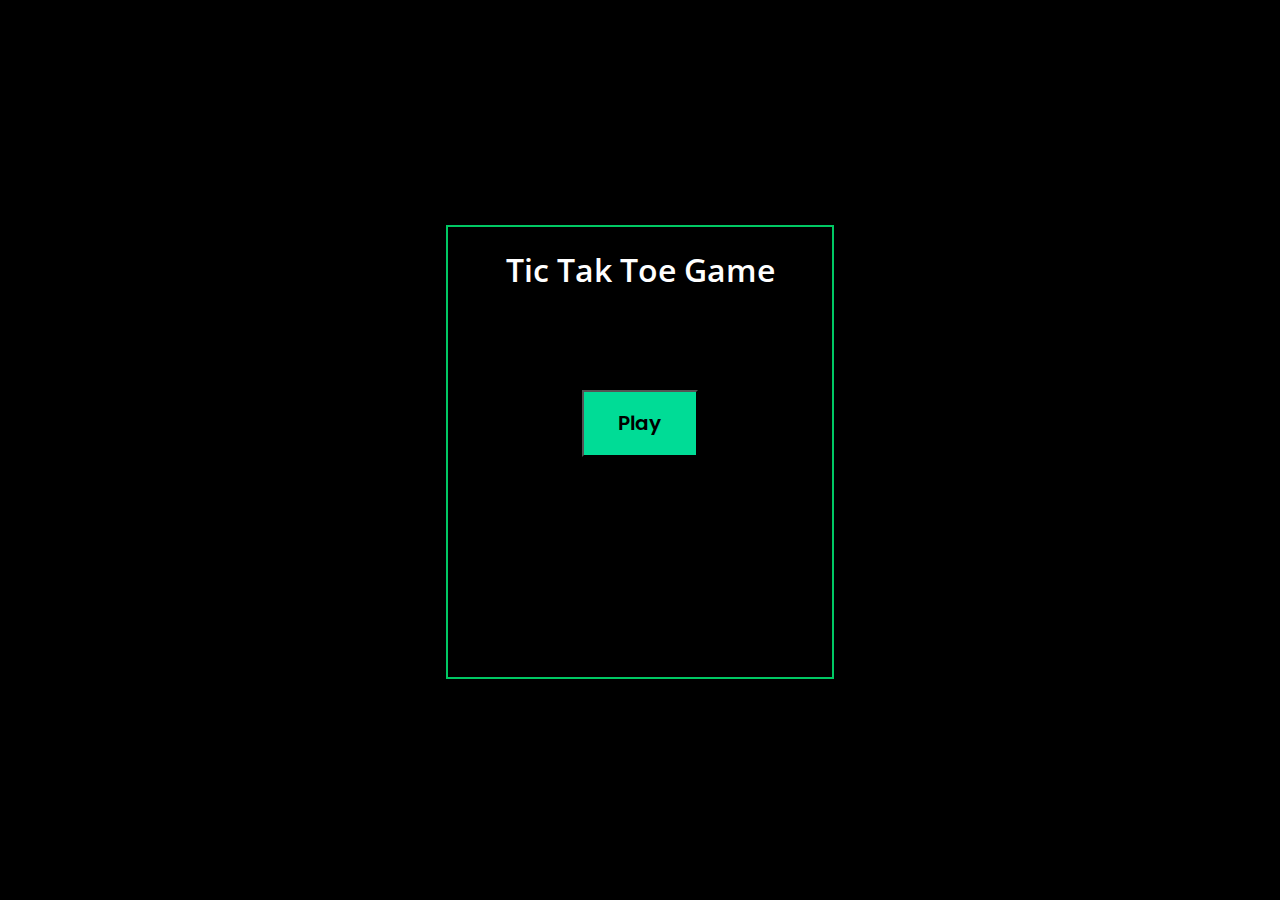
<file: tic tak toe/tic_tak_toe.html>
<!DOCTYPE html>
<html>
<head>
	<title> tictaktoe</title>
	<link rel="stylesheet" href = "style.css">
		<link href="https://fonts.googleapis.com/css2?family=Lato:wght@300;400;700&family=Libre+Baskerville:wght@400;700&family=Lora:wght@400;500;700&family=Montserrat:wght@300;400;700&family=Open+Sans:wght@300;400;700&family=Oswald:wght@300;500;700&family=Oxygen:wght@400;700&family=PT+Sans+Narrow:wght@400;700&family=PT+Sans:wght@400;700&family=Poppins:wght@300;400;700&family=Roboto:wght@300;500;700&display=swap" rel="stylesheet">
</head>
<body>
	<div id="winnerModal"> <h1 id="winnerAnnouncement">  </h1> <button id="playAgainBtn"> Play Again</button></div>
	<div id="startGameDialog"> 
			<h1> Tic Tak Toe Game</h1>
			<button> Play</button>

	</div>
	<div id="scoreBoardWrap"> 
		<div id="scoreTitle"> <h1> Score</h1></div>
			<table>
			  <tr>
			    <th>Player</th>
			    <th>Symbol</th>
			    <th>Wins</th>
			    <th>Turn</th>
			  </tr>
			  <tr>
			    <td id="userNameSC"> </td>
			    <td id="userSymbolSC"> </td>
			    <td id="userWinsSC"> </td>
			    <td id="userTurnSC">  </td>
			 </tr>
			   <tr>
			    <td id="aiNameSC"> </td>
			    <td id="aiSymbolSC"> </td>
			    <td id="aiWinsSC"> </td>
			    <td id="aiTurnSC"> </td>
			 </tr>
		</table>

	</div>
	
	<div id="mainBoardWrap">
		<div class="rowCr">
				 <div id="slot0" class="boxCr"> <h1 id= "slot0" class="symbolText">  </h1> </div>
				 <div id="slot1" class="boxCr"> <h1 id="slot1" class="symbolText"> </h1></div>
				 <div id="slot2" class="boxCr"> <h1 id="slot2"class="symbolText"> </h1></div>
			

		</div>
		
		<div class="rowCr"> 
				<div id="slot3" class="boxCr"> <h1 id="slot3" class="symbolText"> </h1> </div>
				 <div id="slot4" class="boxCr"> <h1 id="slot4"class="symbolText"> </h1></div>
				 <div id="slot5" class="boxCr"> <h1 id="slot5" class="symbolText"> </h1></div>

		</div>
		<div class="rowCr"> 
				<div id="slot6" class="boxCr"> <h1 id="slot6" class="symbolText"> </h1> </div>
				 <div id="slot7" class="boxCr"> <h1 id="slot7" class="symbolText"></h1></div>
				 <div id="slot8" class="boxCr"> <h1  id="slot8" class="symbolText"> </h1></div>

		</div> 
	</div>

	<script src="script.js"> </script>

</body>
</html>
</file>
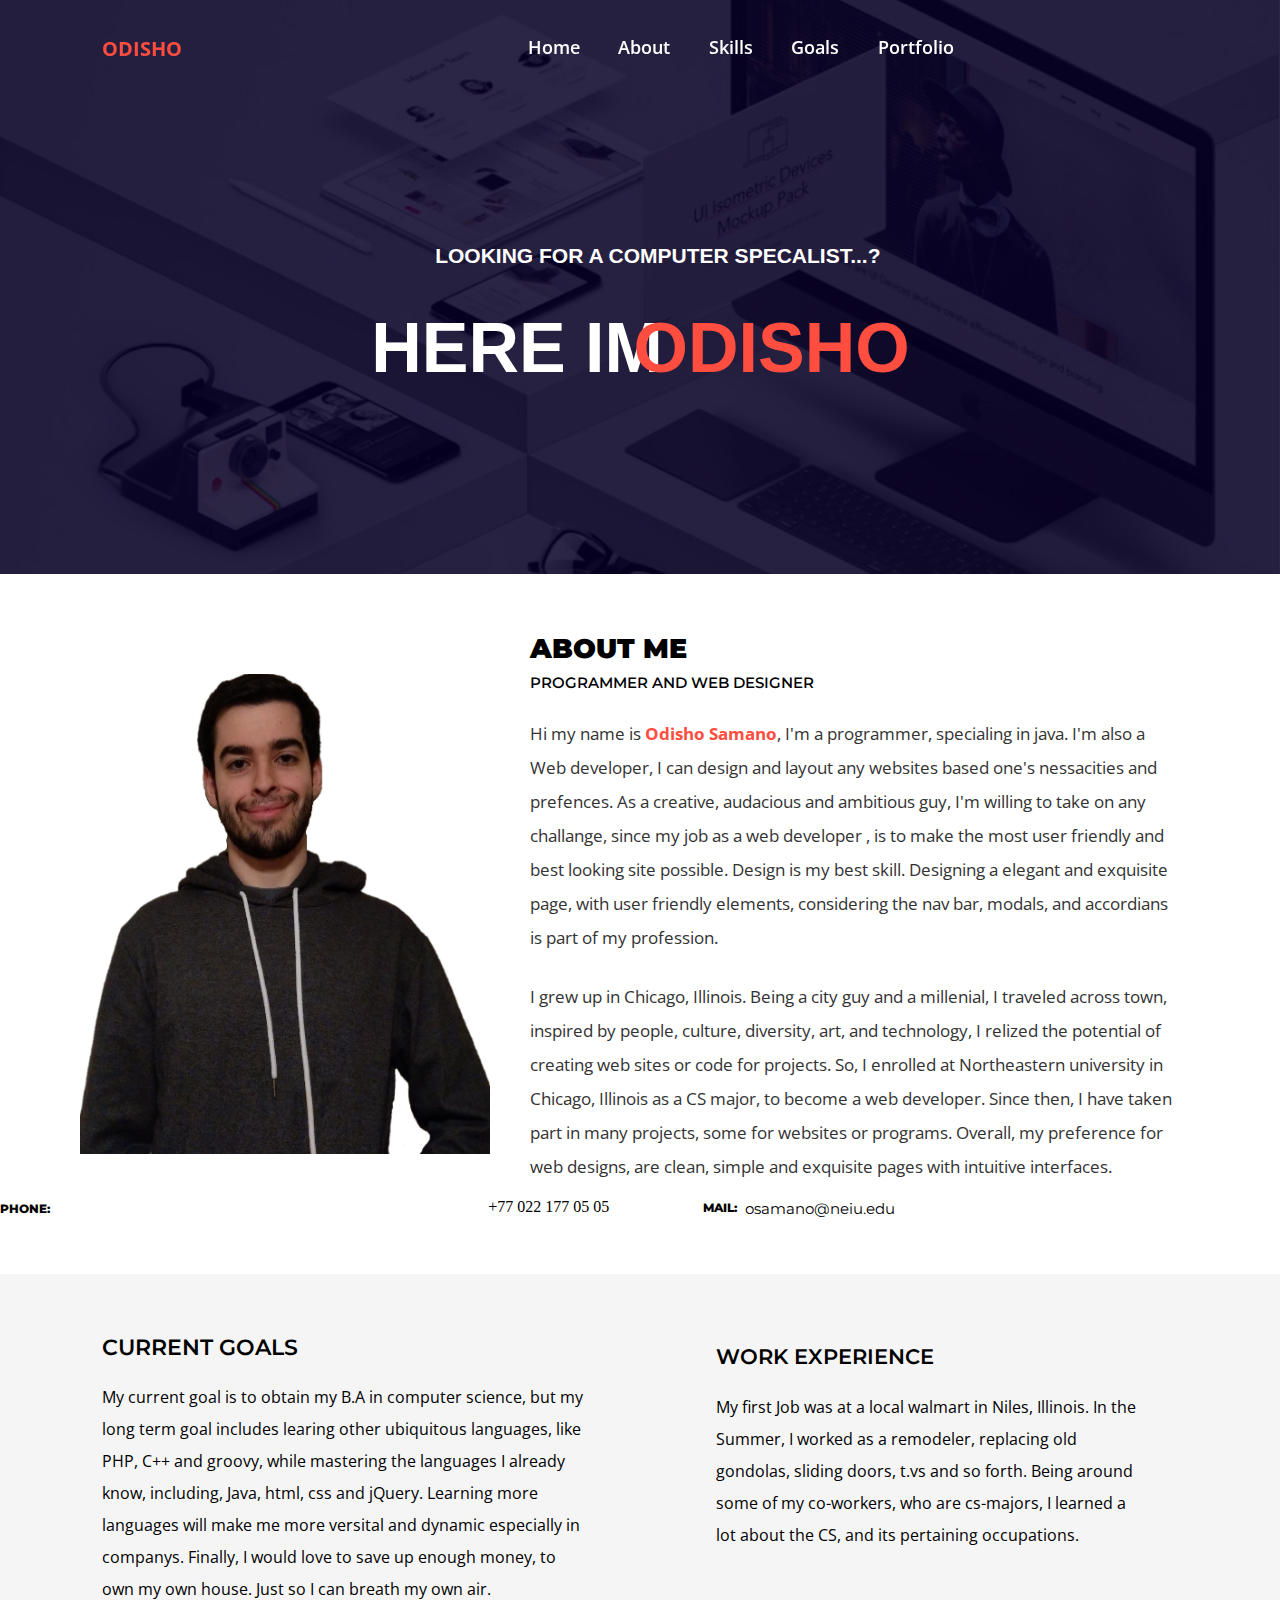
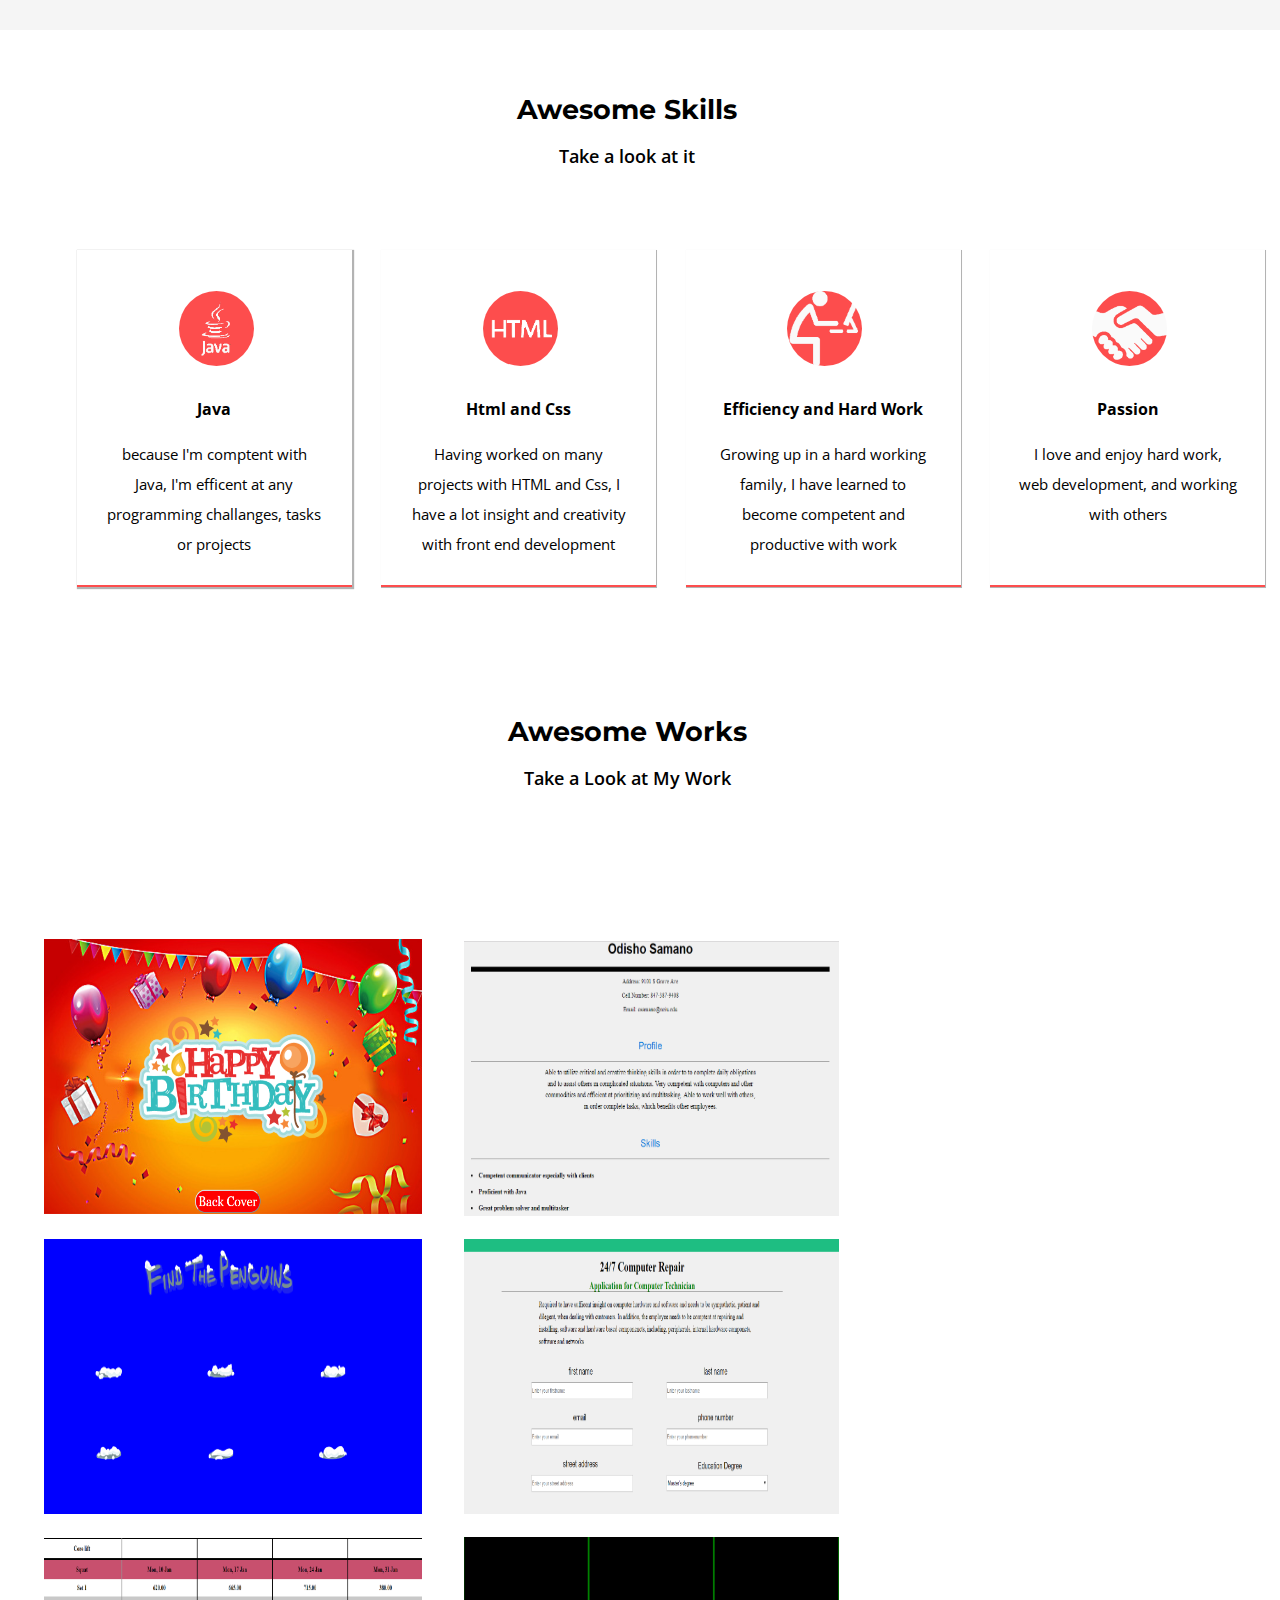
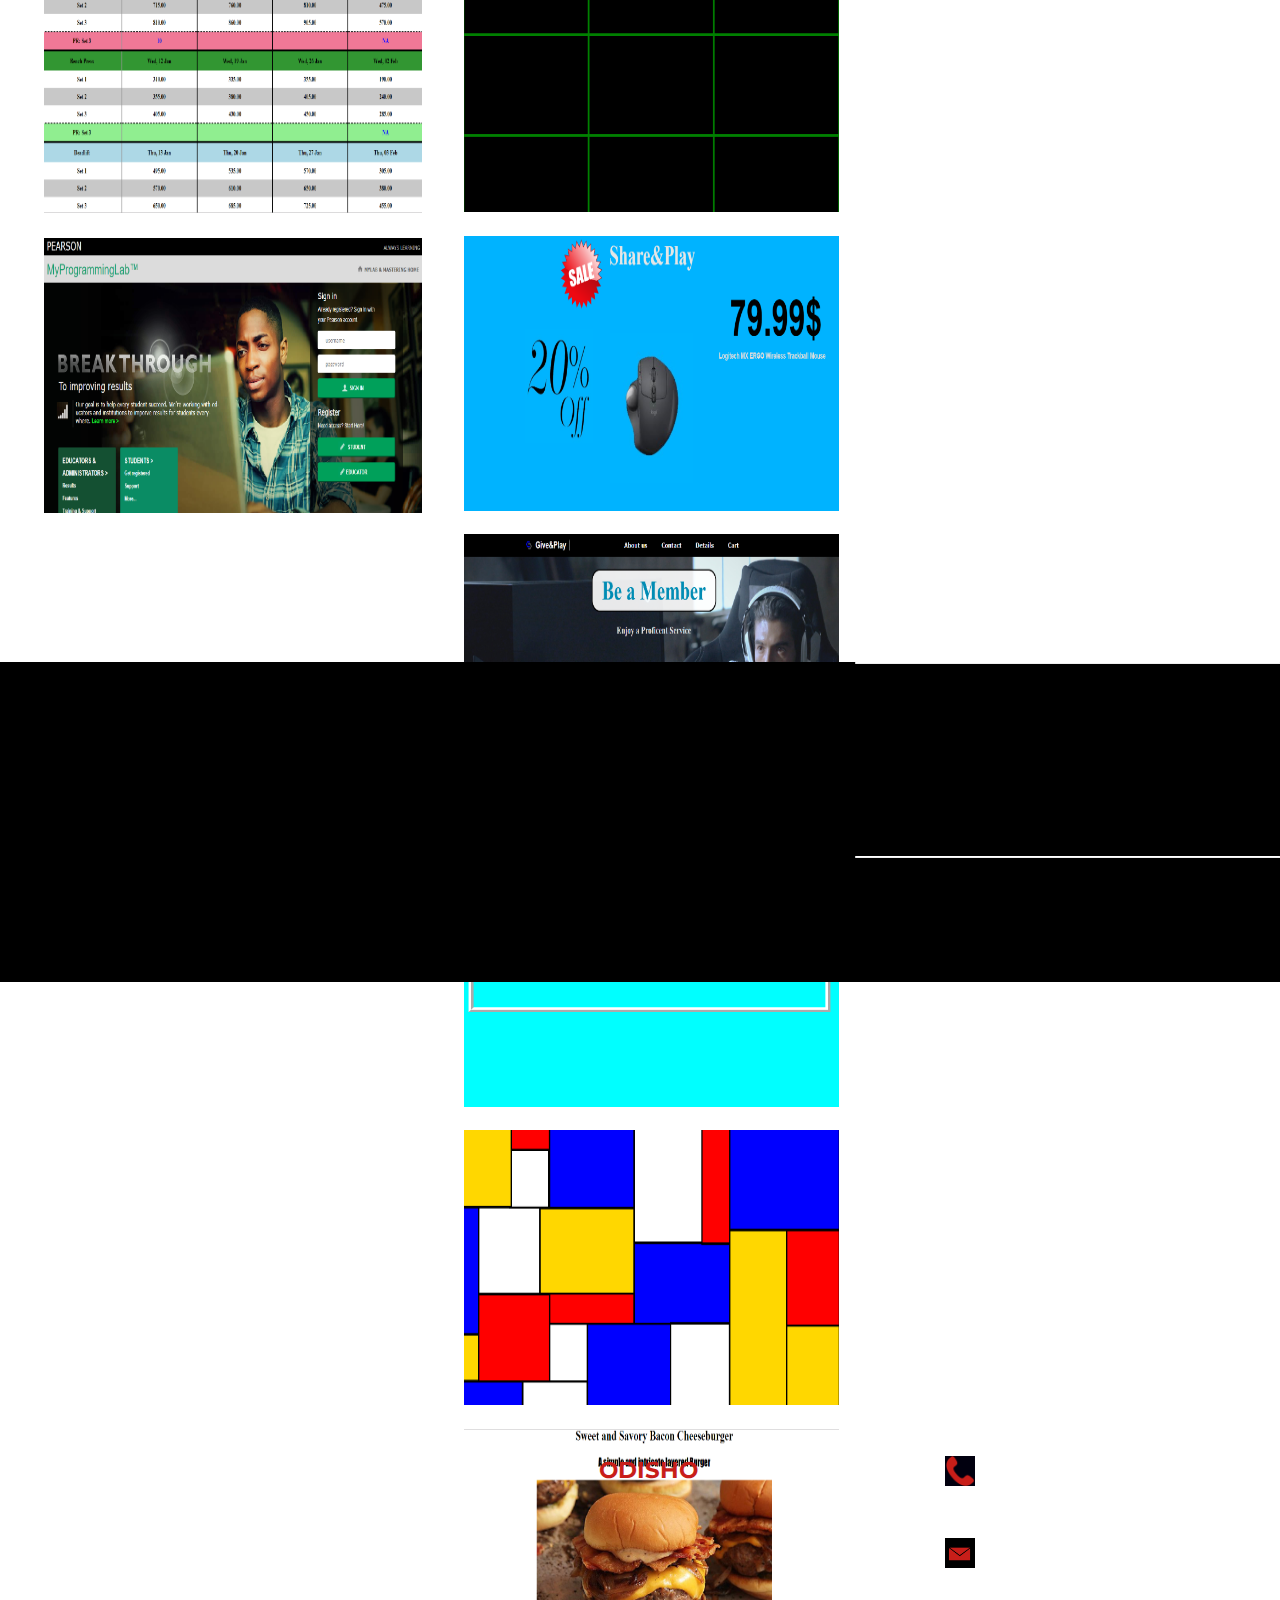
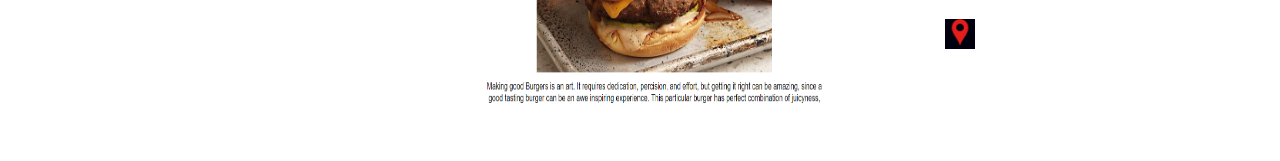
<file: website/project2.html>
<!DOCTYPE html>
<html>
<head>
	<link rel="stylesheet" href="css/project2.css">
<link href="https://fonts.googleapis.com/css?family=Montserrat+Subrayada|Montserrat:400,500,600,800|Open+Sans:300,400,600,800" rel="stylesheet">	
<title>
		Project #2 Hompage
	</title>
</head>
<body>
<section id="row1" class="rowBox">
	<div class="col col-sm-12 col-md-12">

		<div id="topPurpleBackground"></div>
		<nav id="topNav">
		<h5 id="topOdisho"> Odisho </h5>
		<p id="navHome" > Home </p>
		<p id="navAbout">About</p>
		<p id="navSkills"> Skills </p>
		<p id="navGoals">Goals</p>
		<p id="navPortfolio">Portfolio</p>
	</nav>
		<img src="images/background.jpg">		
		<h2> Looking for a Computer specalist...?</h2>
	<h1> Here  Im <h3 id="topTitleName">Odisho</h3> </h1>

	
		</div>
</section>

<section id="row2" class="rowBox">
					<div class="col col-lg-4 col-md-12 col-sm-12">
						<img id="personalImg" src="images/odishoCompletion.jpg">
						

					</div>
					<div id="aboutMeDiv" class="col col-lg-8 col-md-12 col-sm-12">
					
						<h1 id="aboutMe"> About Me </h1>
						<h2> Programmer and Web Designer </h2>
						<p> Hi my name is <span>Odisho Samano</span>, I'm a programmer, specialing in java. I'm also a Web developer, I can design and layout any websites based one's nessacities and prefences. As a creative, audacious and ambitious guy, I'm willing to take on any challange, since my job as a web developer , is to make the most user friendly and best looking site possible. Design is my best skill. Designing a elegant and exquisite page, with user friendly elements, considering the nav bar, modals, and accordians is part of my profession. </p>
						
						<p> I grew up in Chicago, Illinois. Being a city guy and a millenial, I traveled across town, inspired by people, culture, diversity, art, and technology, I relized the potential of creating web sites or code for  projects. So, I enrolled at Northeastern university in Chicago, Illinois as a CS major, to become a web developer. Since then, I have taken part in many projects, some for websites or programs. Overall, my preference for web designs, are clean, simple and exquisite pages with intuitive interfaces.  

						<div id="phoneText"> Phone:  </div> 
						<div id="phoneNumber"> +77 022 177 05 05 </div>
						<div id="Mail1"> Mail:</div>
						<div id="mailAddress"> osamano@neiu.edu  </div>
						

					</div>
</section>




<section id="goalsAndWorkExperiences" class="rowBox">
					<div id="goals" class="col col-lg-4 col-md-12 col-sm-12">
						<h1> Current Goals</h1>
						<p> My current goal is to  obtain my B.A in computer science, but my long term goal includes learing other ubiquitous languages, like PHP, C++ and groovy, while mastering the languages I already know, including, Java, html, css and jQuery. Learning more languages will make me more versital and dynamic especially in  companys. Finally, I would love to save up enough money, to own my own house. Just so I can breath my own air.
					</div>
					<div id="workExperience" class="col col-lg-8 col-md-12 col-sm-12">
						<h1>Work Experience</h1>
						<p> My first Job was at a local walmart in Niles, Illinois. In the Summer, I worked as a remodeler, replacing old gondolas, sliding doors, t.vs and so forth. Being around some of my co-workers, who are cs-majors, I learned a lot about the CS, and its pertaining occupations.  
					</div>
</section>




<section class="rowBox">
					<div id="skillsTitle" class="col col-sm-12 col-md-12">
						<h1> Awesome Skills </h1>
						<h3>Take a look at it</h3>
					</div>
</section>


<section class="rowBox">
					<div id="box1" class="boxTalent col col-lg-3 col-md-6 col-sm-12 " alt="">
						<div id="javaDiv"> 
						 	<img id="java" src="images/javaCon.png"> 
						 	<h4> Java </h4>
							<p> because I'm comptent with Java, I'm efficent at any programming challanges, tasks or projects</p>
						</div>

					</div>
					<div id="box2" class="boxTalent col col-lg-3 col-md-6 col-sm-12">
						<div id="HtmlCss"> 
						<img id="html" src="images/htmlCon.png"> 
						<h4> Html and Css </h4>
						<p> Having worked on many projects with HTML and Css, I have a lot insight and creativity with front end development </p>
						</div>
					</div>
					<div id="box3" class="boxTalent col col-lg-3 col-md-6 col-sm-12">
						<div id="Efficiency">

						<img src="images/efficiency.png" >
						<h4> Efficiency and Hard Work </h4>
						<p> Growing up in a hard working family, I have learned to become competent and productive with work </p>
						</div>
					</div>
					<div id="box 4" class="boxTalent col col-lg-3 col-md-6 col-sm-12">
						<div id="Passion"> 
						<img src="images/passion.png"> 
						<h4> Passion </h4>
						<p> I love and enjoy hard work, web development, and working with others   </p>
						</div>
					</div>
</section>


<!--<section id="progressSection" class="rowBox">
					<div id="progress" class="col col-sm-12 col-md-12"></div>
					<div id="PBImg" class="col col-sm-12 col-md-12">
						 <div class="boxAttributes col col-lg-3 col-md-6 col-sm-12">
						<h1> 5</h1> <h3> Project</h3>
					</div>
					<div class="boxAttributes col col-lg-3 col-md-6 col-sm-12">
						<h1> 50k</h1> <h3> Lines Of Code </h3>
					</div>
					<div class="boxAttributes col col-lg-3 col-md-6 col-sm-12">
						<h1> hundreds </h1> <h3> Of Happy Clients </h3>
					</div>
					<div class="boxAttributes col col-lg-3 col-md-6 col-sm-12">
						<h1> 100%</h1> <h3> Satisfaction Guarantee </h3>
					</div>
					 <img src="images/surf.jpg">
					
				</div>
			</div>
</section> -->

<section class="rowBox">
					<div id="workTitle" class="col col-sm-12 col-md-12">
						<h1> Awesome Works</h1>
						<h3>Take a Look at My Work</h3>
					</div>
</section>


<section id ="portfolio" class="rowBox">
			<div id ="leftWorks" class="col col-lg-4 col-md-12 col-sm-12">
				<a href="http://homepages.neiu.edu/~osamano/birthday.html"><img id ="birthday" class="worksMod"src="images/Birthday2ScreenShot.png"> </a>	
				<a href="http://homepages.neiu.edu/~osamano/peguin.html"><img class="worksMod" src="images/PenguinScreenShot.png"> </a>
				<a href="http://homepages.neiu.edu/~osamano/table.html"><img class="worksMod" src="images/TableScreenShot.png"> </a>
				<a href="http://homepages.neiu.edu/~osamano/midtermProject.html"><img class="worksMod" src="images/MTPScreenShot.png"> </a>
			</div>
			
			<div id ="rightWorks" class="col col-lg-8 col-md-12 col-sm-12">
				<a href="http://homepages.neiu.edu/~osamano/Resume.html"><img class="worksMod" src="images/ResumeScreenShot.png"> <a/>
				<a href="http://homepages.neiu.edu/~osamano/job.html"><img class="worksMod" src="images/JobScreenShot.png"> </a>
				<a href="http://homepages.neiu.edu/~osamano/TicTacToe.html"><img class="worksMod" src="images/TicTacToeScreenShot.png"> </a>
				<a href="http://homepages.neiu.edu/~osamano/SaleHtml.html"><img class="worksMod" src="images/SaleScreenShot.png"> </a>
				<a href="http://homepages.neiu.edu/~osamano/ProjectHomepage.html"><img class="worksMod" src="images/Project1ScreenShot.png"> </a>
				<a href="http://homepages.neiu.edu/~osamano/clock.html"><img class="worksMod" src="images/ClockScreenShot.png"> </a>
				<a href="http://homepages.neiu.edu/~osamano/Artist.html"><img class="worksMod" src="images/ArtistScreenShot.png"> </a>
				<a href="http://homepages.neiu.edu/~osamano/recipe.html"><img src="images/RecipeScreenShot.png"></a>

			</div>

</section>

	<section id="footerSection" class="rowBox">
		<div id="footer" class="col col-sm-12 col-md-12">
				<h3>Odisho</h3>	
				<img src="images/phone.png">
				<img src="images/email.png">	
				<img src="images/location.png">
				<p id="portfolioFooter"> My portfolio</p>
				<p> +77 022 177 05 05 </p>
				<p> osamano@neiu.edu </p>
				<p> South Grove Ave </p>
				<hr> <hr>
				<span> &copy; Copyright 2018. Theme by Odisho Samano </span>
		</div>

	</section>



				

			



 
	<!--		
	<a href="http://frenify.com/envato/marketify/html/wesley/1/index.html"> This is the link to the template page</a>
	<p> link to resume pfd file</p>
	<a href="file:///C:/Users/msjom_000/Documents/CS300/simplestore/images/CS%20300,%20HWK1%20Resume%20for%20%20Project%20%232.pdf"> Resume link </a>
	
	<p><a href="http://homepages.neiu.edu/~osamano/Baseball.html">  Artical homework link </a> </p>
	<p><a href="http://homepages.neiu.edu/~osamano/recipe.html"> Recipe homework link </a> </p>
	<p><a href="http://homepages.neiu.edu/~osamano/peguin.html">Penguin homework link  </a> </p>
	<p><a href="http://homepages.neiu.edu/~osamano/Artist.html">Artist homework link </a> </p>
	<p><a href="http://homepages.neiu.edu/~osamano/table.html"> table homework link </a> </p>
	<p><a href="http://homepages.neiu.edu/~osamano/job.html"> job application homework link </a> </p>
	<p><a href="http://homepages.neiu.edu/~osamano/SaleHtml.html"> advertise a sale homework link </a> </p> -->
<script src="https://ajax.googleapis.com/ajax/libs/jquery/3.3.1/jquery.min.js"></script>
<script src="script/projectTwoScript.js"></script>
</body>
</html>
</file>
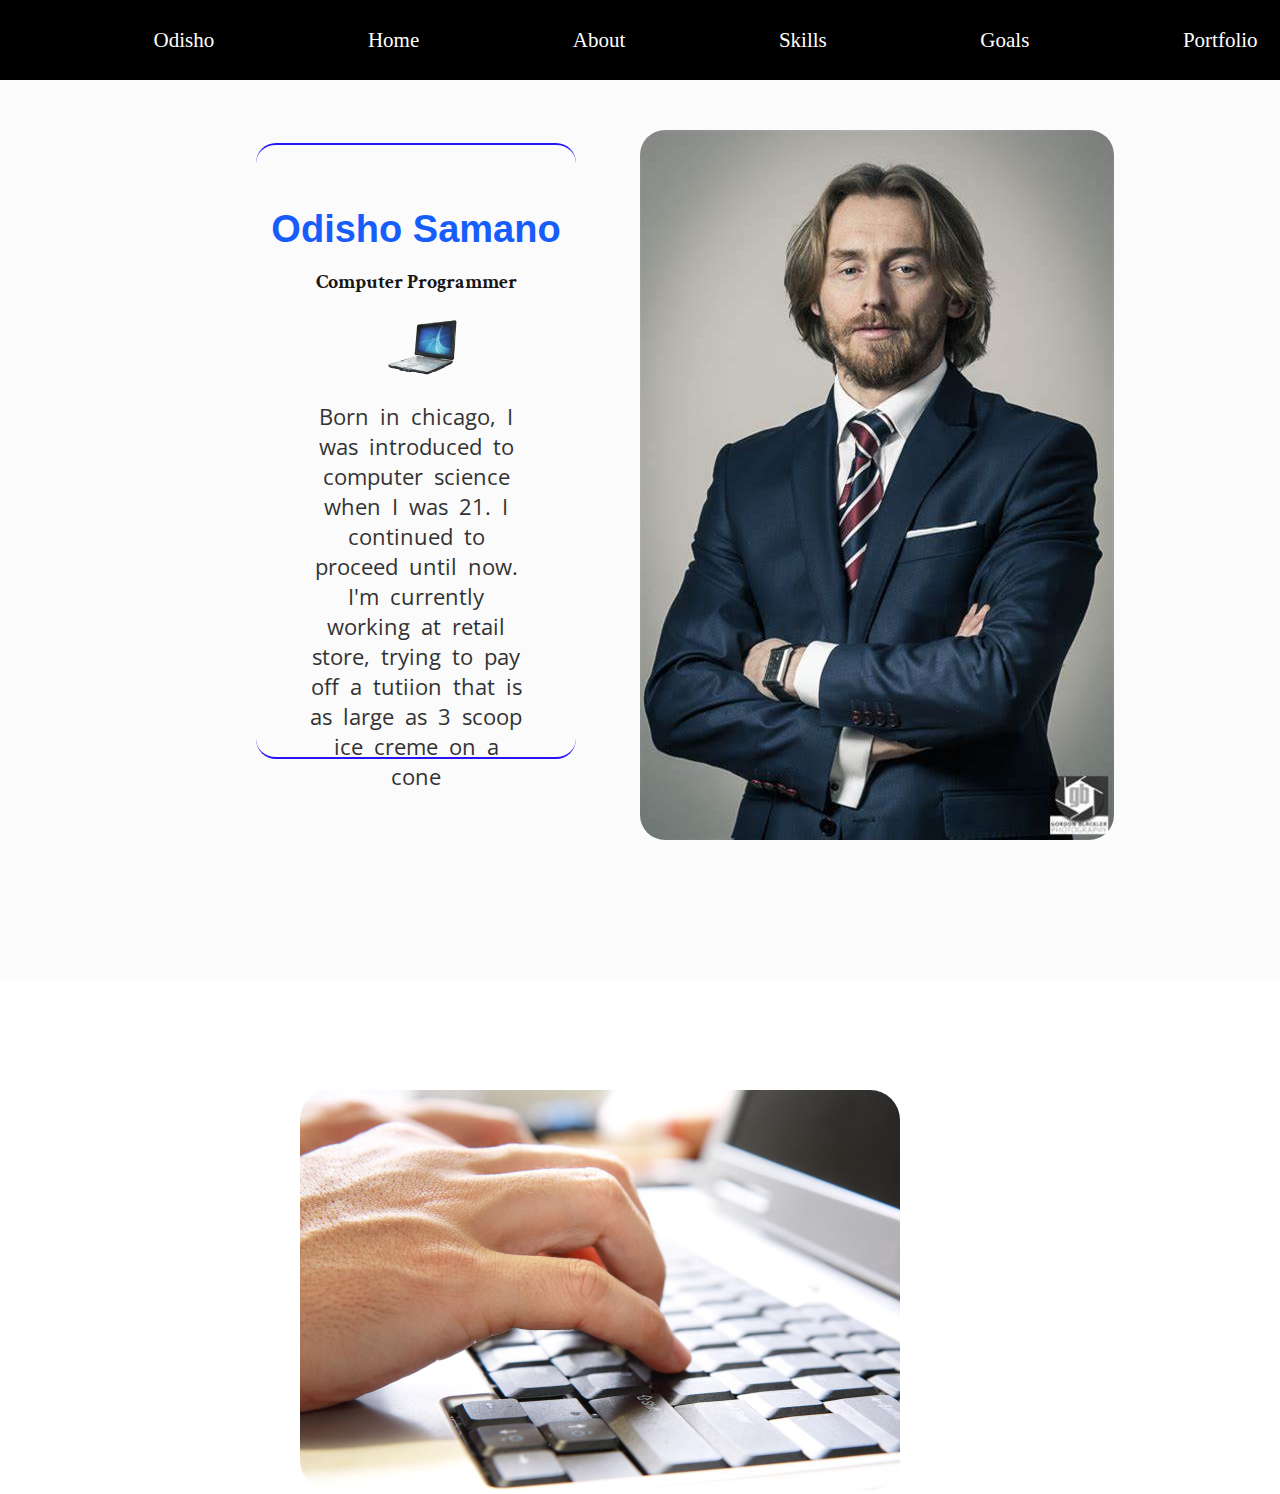
<file: website/web_bio.html>
<!DOCTYPE html>
<html>
<head>
	<title> HomePage Odi </title>
		<link href="https://fonts.googleapis.com/css2?family=Barlow&family=Crimson+Text&family=Lato&family=Libre+Baskerville&family=Noto+Sans&family=Old+Standard+TT&family=Open+Sans&family=Oswald&family=PT+Serif&family=Poppins&family=Roboto+Condensed&display=swap" rel="stylesheet">
		<link rel="stylesheet" href="css/style.css">
		<link href="https://fonts.googleapis.com/css?family=Montserrat+Subrayada|Montserrat:400,500,600,800|Open+Sans:300,400,600,800" rel="stylesheet">
</head>

<body>

	<nav> 
		
			<div class="flex_center"> <p> Odisho </p></div>
			<div class="flex_center"> <p> Home </p></div>
			<div class="flex_center"> <p> About </p></div>
			<div class="flex_center"> <p> Skills</p></div>
			<div class="flex_center"> <p> Goals </p></div>
			<div class="flex_center"> <p> Portfolio</p></div>
		
	</nav> 
	
	
		<div id="about_me_section"> 
			<h1> Odisho Samano</h1> 
			<h2> Computer Programmer</h2>
			<img src="images/laptop_icon2.png">
			 <p> Born in chicago, I was introduced to computer science 	when I was 21. I continued to proceed until now. I'm currently working at retail store, trying to pay off a tutiion that is as large as 3 scoop ice creme on a cone
			</p> 
		</div>
	
		<div id="background_img_wrapper"> 
			<div> <img id = "personalImg" src="images/person5.jfif"></div> 
		</div> 
	

	
	<div id="skills_img_wrapper">
		<img src="images/computer_skills.jpg">

	</div>
	
	<div id="skills_section"> 

	</div>
	 

	 <script src="script/script.js"></script>

</body>
</html>
</file>
<file: tic tak toe/style.css>
body
{
	margin: 0;
	overflow-x: hidden;
	background-color: red;
	background-color: black
}

#mainBoardWrap
{
	margin-top: 7vh;
}
#winnerModal
{
	margin-left: 35%;
	margin-right: auto;
	margin-top: 25vh;
	width: 30%;
	height: calc(100vh / 2);
	border: 2px solid rgb(0,200,100); 
	background-color: black;

	display: none;
	position: absolute;
}
#winnerAnnouncement
{
	font-size: 30px;
	font-family: "Lato";
	margin-top: 10%;
	text-align: center;
	color: white;
}
#playAgainBtn
{
	background-color: rgb(0,220, 150);
	width: 30%;
	font-family: "Open Sans";
	font-weight: 600;
	height: 15%;
	margin-left: 35%;
	margin-top: 40%;
	font-size: 20px;
	text-align: center;
	font-size: 30px;
}
#scoreBoardWrap
{
	height: calc(100vw / 10);
	width: 25vw;
	margin:auto ;
	background-color: rgb(50,50,50);
	border-radius: 20px;
	display: none;
}
#scoreTitle
{
	text-align: center;	
	color: white;
	font-family: "Lato";
}
table
{
	margin: auto;
}
tr
{
	padding-right: 50px;
}
th
{
	color: rgb(0,220,100);
	padding-top: 20px;
	padding-right: 50px; 
	font-family: "Open Sans";
}
td
{
	color: white;
	padding-top: 10px;
	font-family: "Open Sans";
	height: 10px;

}
#userTurnSCColorCheck, #aiTurnSCColorCheck
{

}
#userTurnSC, #aiTurnSC
{
	font-size: 15px;
}
.rowCr
{
	width: 35%;
	height: calc((100vw * .35) * .3333333333333333);
	display: flex;
	justify-content: left;
	box-sizing: border-box;
	margin: auto;
	display: none;
}

.boxCr
{
	border: 2px solid blue;
	width: 33.33333333333333333333%;
	height: 100%;
	display: flex; 
	justify-content: center;

}
.boxCr:hover
{
	background-color: rgb(0,200,100);
	cursor: pointer;
}
.boxCr h1
{
	margin: auto;
	color: white
}
#startGameDialog
{
	margin-left: auto;
	margin-right: auto;
	margin-top: 25vh;
	width: 30%;
	height: calc(100vh / 2);
	border: 2px solid rgb(0,200,100); 

}
#startGameDialog h1
{
	color: white;
	text-align: center;
	font-family: "Open Sans";
	font-weight: 600;
}

#startGameDialog button
{
	background-color: rgb(0,220, 150);
	width: 30%;
	height: 15%;
	margin-left: 35%;
	margin-top: 20%;
	font-size: 20px;
	text-align: center;
	font-family: "Poppins";
	font-weight: 600;
}
.symbolText
{
	color: white;
	text-align: center;
	margin: 10%;
	font-family: "Arial";
}
@media only screen and (max-width: 3840px)
{
	#scoreTitle
	{
		font-size: 20px;
	}
	th
	{
		font-size: 23px;
		padding-right: 40px;
	}
	td
	{
		color: white;
		font-size: 18px;
		padding-top: 14px;
	}
}
@media only screen and (max-width: 2560px)
{
	#scoreTitle
	{
		font-size: 15px;
	}
	th
	{
		font-size: 21px;
		padding-right: 35px;
	}
	td
	{
		color: white;
		font-size: 16px;
		padding-top: 12px;
	}
}
@media only screen and (max-width: 1920px)
{
	#scoreTitle
	{
		font-size: 10px;
	}
	th
	{
		font-size: 15px;
		padding-right: 25px;
	}
	td
	{
		color: white;
		font-size: 19px
		padding-top: 10px;
	}
}
@media only screen and (max-width: 1550px)
{
	#scoreTitle
	{
		font-size: 5px;
	}
	th
	{
		font-size: 14px;
		padding-right: 22px;
	}
	td
	{
		color: white;
		font-size: 12px;
		padding-top: 8px;
	}
}
@media only screen and (max-width: 1280px)
{
	#scoreTitle
	{
		font-size: 3px;
	}
	th
	{
		font-size: 11px;
		padding-right: 8px;
	}
	td
	{
		color: white;
		font-size: 9px;
		padding-top: 6px;
	}
}
@media only screen and (max-width: 850px)
{
	#scoreTitle
	{
		font-size: 3px;
	}
	th
	{
		font-size: 8px;
		padding-right: 5px;
	}
	td
	{
		color: white;
		font-size: 6px;
		padding-top: 4px;
	}
}
@media only screen and (max-width: 700px)
{
	#scoreTitle
	{
		font-size: 3px;
	}
	th
	{
		font-size: 2px;
		padding-right: 2px;
	}
	td
	{
		color: white;
		font-size: 1px;
		padding-top: 1px;
	}
}
</file>
<file: website/css/project2.css>
body{
margin: 0;
z-index: 1;
}

	@media only screen{
	.col{

		text-transform: uppercase;
	}
}

/*@media(min-width: 500px) and (max-width: 999px){*/
@media(min-width: 500px){
	.col-md-1{
		width: 6.33%;
	}

	.col-md-2{
		width: 14.66%;
	}

	.col-md-3{
		width: 23%;
	}

	.col-md-4{
		width: 31.33%;
	}

	.col-md-5{
		width: 39.66%;
	}

	.col-md-6{
		width: 48%;
	}

	.col-md-7{
		width: 56.33%;
	}

	.col-md-8{
		width: 64.66%;
	}

	.col-md-9{
		width: 73%;
	}

	.col-md-10{
		width: 81.33%;
	}

	.col-md-11{
		width: 89.66%;
	}

	.col-md-12{
		width: 98%;
	}
}

@media(min-width: 1000px){
	.col-lg-1{
		width: 6.33%;
	}

	.col-lg-2{
		width: 14.66%;
	}

	.col-lg-3{
		width: 23%;
	}

	.col-lg-4{
		width: 31.33%;
	}

	.col-lg-5{
		width: 39.66%;
	}

	.col-lg-6{
		width: 48%;
	}

	.col-lg-7{
		width: 56.33%;
	}

	.col-lg-8{
		width: 64.66%;
	}

	.col-lg-9{
		width: 73%;
	}

	.col-lg-10{
		width: 81.33%;
	}

	.col-lg-11{
		width: 89.66%;
	}

	.col-lg-12{
		width: 98%;
	}
}

@media(max-width: 499px){
	.col-sm-1{
		width: 6.33%;
	}

	.col-sm-2{
		width: 14.66%;
	}

	.col-sm-3{
		width: 23%;
	}

	.col-sm-4{
		width: 31.33%;
	}

	.col-sm-5{
		width: 39.66%;
	}

	.col-sm-6{
		width: 48%;
	}

	.col-sm-7{
		width: 56.33%;
	}

	.col-sm-8{
		width: 64.66%;
	}

	.col-sm-9{
		width: 73%;
	}

	.col-sm-10{
		width: 81.33%;
	}

	.col-sm-11{
		width: 89.66%;
	}

	.col1-sm-12{
		width: 98%;
	}
}
													 



													  /* start of project 2 css */
#row1{
	
	margin: 0% 0% 0% 0%;
}
#row1 img{
width: 102%;
height: 100%;
position: relative;
z-index: 1;
margin-top: -13.5%;
margin-bottom: 0%;

}																					

#topNav{
	float: left;
position: fixed;
z-index: 11;

width: 100%;
height:90px;
margin-top: -3px;
}
#topNav:nth-child(1n+0){
float: left;
color: rgb(200% 30% 25%);

}
.JsNavBackgroundColor{
	background-color: white;
}
.JsNavPColor{
color: black !important;
}
.JsNavH5Margin{
	margin-top: 2.5% !important;
}
.JsNavPMargin{
	margin-top: 2.5% !important;
}

#topPurpleBackground{
	background-color: rgba(2.8%, 0%, 15%, .85 );
	position: absolute;
	height: 102.9%;
	width: 100%;
	margin-top: -.2%;
	z-index: 9;
}
#topNav h5{
	float: left;
	font-family: "Open Sans";
	font-size: 20px;
	margin: 3% 24% 0% 8%; 
	cursor: pointer;
}
#topNav p{
	float: left;
	margin: 3% 0% 0% 3%;
	font-size: 18px;
	font-weight: 600;
	font-family: "Open Sans";
	color: white;
	cursor: pointer;
	text-transform: none;
}
#row1 h2{
	margin: -45% 0% 0% 30%;
	font-size: 21px;
	font-family: "Arial";
	z-index: 10;
	position: absolute;
	color: white;
}
#row1 h1{
	margin: -38% 0% 0% 29%;
	font-size: 70px;
	font-family: "Arial";
	z-index: 10;
	position: absolute;
	color: white;
}
#row1 h2
{
	margin: -43% 0% 0% 34%;
	font-size: 21px;
	color: white;
	font-family: "Arial";
	z-index: 10;
	position: absolute;
}
 #topTitleName{
	margin: -38% 0% 0% 49.5%;
	font-size: 70px;
	font-family: "Arial";
	z-index: 10;
	position: absolute;
	color: rgb(200% 30% 25%);
	cursor:  pointer;
}

												/* about me */


#row2{
	width: 100%;
	background-color: white;
	position: relative;
	height: 700px;
	margin: -17.2% 0% 0% 0%;
	z-index: 10;
	float: left;
	/*border: 2px solid red; */
}

#aboutMeDiv{
margin-top: 3%;
position: relative;

}
#aboutMeDiv h1{
	font-family: "Montserrat";
	text-decoration: none;
	font-size:27px;
	font-weight: 900;
	margin: 7% 0% 0% 20%
}
#aboutMeDiv h2{
	font-family: "Montserrat";
	font-size: 15px;
	font-weight: 550;
	margin: 1% 0% 0% 20%;
}
#aboutMeDiv p{
	font-family: "Open Sans";
	font-size: 17px;
	font-weight: 400;
	line-height: 2.0;
	margin: 3% -43% 0% 0%;
	text-decoration: none;
	text-transform: none;
	color: rgb(50 50 50);
}

#aboutMeDiv span{
	color:rgb(200% 30% 25%);
	font-weight: 700;
}

#personalImg{
width: 410px;
height:480px;
margin: 25% 10% 0% 20%;
position: relative;
z-index:10;
	float: left;

}
#phoneText{
	margin: 2% 1% 0% 0%;
	float: left;
	font-size: 12px;
	font-family: "Montserrat";
	font-weight: 800;
}
#phoneNumber{
margin: 1.7% 0% 0% 59%;
	
}
#Mail1{
	margin: -1.9% 1% 0% 85%;
	
	font-family: "Montserrat";
	font-size: 12px;
	font-weight: 800;
}
#mailAddress{
	margin: -2.0% 0% 0% 90%;
	font-size: 15px;
	font-family: 'Montserrat';
	text-transform: none;
}


												/* end of Personal info section */





												/*Start of goals and Work experience section */



#goalsAndWorkExperiences{
	margin-top: 36%;
	background-color: rgb(245 245 245);
	height: 375px;
}
#goals{
	float: left;

	height: 350px;
	margin: 0% 0% 0% 8%;
}
#goals p{
font-family:"Open Sans";
font-size: 16px;
line-height: 2.0;
margin: 5% -20% 0% 0%;
font-weight: 600px;
text-transform: none;
}

#goals h1{
	
	font-family: "Montserrat";
	font-weight: 600;
	font-size: 22px;
	margin: 15% 0% 0% 0%;
	display: inline-block;
}
#workExperience{
margin: .5% 0% 0% 10%;
height: 350px;
width: 425px;
float: left;
}
#workExperience h1{
	
	font-family: "Montserrat";
	font-weight: 600;
	font-size: 21px;
	margin: 15% 0% 0% 20%;
	display: inline-block;
}
#workExperience p{
font-family:"Open Sans";
font-size: 16px;
line-height: 2.0;
margin: 5% -20% 0% 20%;
font-weight: 600px;
text-transform: none;												/* end of goals and work experience */
}

																	






																	
																	/* start of talents */

#skillsTitle h1{
		font-family: "Montserrat";
	font-size: 27px;
	margin-top: 5%;
	text-transform: none;
	text-align: center;
	clear: left;
}
#skillsTitle h3{
	font-family: "Open Sans";
	font-size: 18px;
	font-weight:600 ;
	margin-top: 1%;
	text-transform: none ;
	text-align:center;
}
.boxTalent:not(#box1){
	border-bottom: 2px solid #fd4d4d;
	height: 335px;
	width: 275px;
	box-shadow: .5px .5px .5px .5px  rgb(70% 70% 70%);
	float: left;
	margin: 5% 0% 0% 2.3%;
	margin-bottom: 10%;

}
#box1{
	
	margin: 5% 0% 0% 6%;
	border-bottom: 2px solid #fd4d4d;
	height: 335px;
	width: 275px;
	box-shadow: 1px 1px 1px 1px  rgb(70% 70% 70%);
	float: left;
	margin-bottom: 10%;
	
}
.boxTalent img{
	height: 75px;
	width: 75px;
	border-radius: 50px;
	margin: 15% 0% 0% 37%;
}
.boxTalent h4{
	font-family: "Open Sans";
	text-align: center;
	margin: 10% 0% 0% 0%;
	text-transform: none;
}
.boxTalent p{
	margin: 7% 10% 0% 10%;
	font-family: "Open Sans";
	font-size: 15px;
	position: relative;
	text-align: center;
	text-transform: none;
	line-height: 2.0;

}


															/*End of talents */												



															

															/* Start of progress */


.boxAttributes{
	position: relative;
	margin: 0%;
	z-index: 500;
	float: left;
	width: 100px;
	color: white;

}
#PBImg{
	height: 275px;
	width: 102.075%;
	margin-top: 12%;
	z-index: 0;


}

#PBImg img{
	height: 275px;
	width: 102.075%;
	margin-top: -20%;
	z-index: 0

}
#progress{
	height: 275px;
	width: 102.075%;
	background-color: rgb(2.8%, 0%, 15%, .85 );
margin-top: 24.1%;
	z-index: 5;
	position: absolute;

}







																/* Start of portfolio work */




#workTitle h1{
	font-family: "Montserrat";
	font-size: 27px;
	margin-top: 5%;
	text-transform: none;
	text-align: center;
	clear: left;
	position: relative;
}
#workTitle h3{
	font-family: "Open Sans";
	font-size: 18px;
	font-weight:600 ;
	margin-top: .2%;
	text-transform: none ;
	text-align:center;
}


#leftWorks{														
float: left;
margin: 0% 0% 0% 0%;
height: 1500px;

}
#leftWorks img:nth-child(1) {
	width: 378px;
	height: 275px;
	margin: 5.2% 0% 0% 11%;
	background-color: rgba(2.8%, 0%, 15%, .85 ) ;

}
#leftWorks img:nth-child(2){
width: 375px;
height: 275px;
margin: 7% 0% 0% 15%;
}
#leftWorks img:nth-child(3){
width: 375px;
height: 275px;
margin: 7% 0% 0% 20%;
}
#leftWorks img:nth-child(4){
width: 375px;
height: 275px;
margin: 10.5% 0% 0% 20%;
}
#birthday:hover{
	width: 375px;
	height: 275px;
	margin: 5% 0% 0% 20%;
	z-index: 1000;	
	background-color: rgb(2.8% 0% 15%) ;
}
#leftWorks img:nth-child(2):hover{
width: 375px;
height: 275px;
margin: 7% 0% 0% 11%;
background-color: rgb(2.8%, 0%, 15%, )
z-index:20;
}
#leftWorks img:nth-child(3):hover{
width: 375px;
height: 275px;
margin: 7% 0% 0% 11%;
background-color: rgba(2.8%, 0%, 15%, .85 )
}
#leftWorks img:nth-child(4):hover{
width: 375px;
height: 275px;
margin: 10.5% 0% 0% 11%;
background-color: rgba(2.8%, 0%, 15%, .85 )
}

#rightWorks{
	
	margin: 10% 0% 0% 33%;
	
}
#rightWorks img{
float: left;
}
#rightWorks img:nth-child(1){
width: 375px;
height: 275px;
margin: 2.8% 2% 0% 5%;
}

#rightWorks img:nth-child(2){
width: 375px;
height: 275px;
margin: 10% 0% 0% 6%;

}

#rightWorks img:nth-child(3){
width: 375px;
height: 275px;
margin: 4% 0% 0% 5%;	
}

#rightWorks img:nth-child(4){
width: 375px;
height: 275px;
margin: -31.5% 0% 0% 3%;
	
}


#rightWorks img:nth-child(5){
width: 375px;
height: 275px;
margin: 5% 0% 0% -43%;
}
#rightWorks img:nth-child(6){
width: 375px;
height: 275px;
margin: 5% 0% 0% 5%;
}
#rightWorks img:nth-child(7){
width: 375px;
height: 275px;
margin: 5% 0% 0% 10%;

}
#rightWork img:nth-child(8){
width: 375px;
height: 275px;
margin: 5% 0% 0% 10%;
}
#footerSection{
	margin-top: 0%;
	position: relative;
}
#footer{
	height: 320px;
	width: 100%;
	margin-top: 115%;
	background-color: rgb(0% 0% 0% );	
}

#footer h3{
	float: left;
	margin: 4% 12% 0% -20%;
	color: rgb(200 30 25);
	font-family: "Montserrat";
	font-size: 23px;
}
#footer img{
	float: left;
	height: 30px;
	width: 30px;
	margin: 4% 12% 0% 7%;
}
#portfolioFooter{
	clear: left;
}
#footer p{
	
	float: left;	
	
	font-family: "Montserrat";
	font-size: 15px;
	color: white;
}
#footer p:nth-child(5){
	margin: 3% 0% 0% 11.7%;
	text-transform: none;
}
#footer p:nth-child(6){
margin: 3% 0% 0% 17.0%;
text-transform: none;
	}
	#footer p:nth-child(7){
margin: 3% 0% 0% 10.5%;
text-transform: none;
	}
	#footer p:nth-child(8){
margin: 3% 0% 0% 10.9%;
text-transform: none;
	}
	#footer hr{
		border-top: .2px solid;
margin:15% 0% 0% 0%;
color: rgb(100% 100% 150%);		
	}
	#footer span{
		font-family: "Open Sans";
		margin: 3.5% 0% 0% 37%;
		color: white;
		position: absolute;
	}
</file>
<file: website/css/style.css>
body
{
	margin: 0px;
	background-color: white;
}
nav
{
	height: 80px;
	width: 100vw;
	background-color: black;
	margin-left: 0px;	
}

.flex_center
{
	display: flex;
	align-items: center;
	justify-content: center;
}
nav div
{
	margin-left: 12vw;
	height: 100%;
	float: left;
}

nav div p
{
	font-size: 21px;
	margin: 0;
	color: white;
}

#about_me_section
{
	float: left;
	width: 25vw;
	height: 68vh;
	background-color: white;
	margin: 7vh 0vw 0vh 20vw;
	border-radius: 20px;
	border-top: 2px solid rgb(20 0 250);
	border-bottom: 2px solid rgb(20 0 250);
}
#about_me_section h1, #about_me_section h2, #about_me_section img, #about_me_section p
{
	text-align: center;
}
#about_me_section h1
{
	font-family: "Arial";
	margin: 7vh 0vw 0vh 0%;
	color: rgb(0 80 255);
	font-size: 38px;
}
#about_me_section h2
{
	font-family: "Crimson Text";
	color: black;
	margin: 2vh 0vw 0vh 0%;
	font-size: 20px;
}
#about_me_section img
{
	margin: 5% 0% 0% 41%;
	width: 70px;
	height: 70px;
}
#about_me_section p
{

	margin: 5% 15% 0vh 15%;
	word-spacing: 5px;
	font-size: 22px;
	color: rgb(30 30 30);
	font-family: "Open Sans";
}

#background_img_wrapper
{
	box-sizing: border-box;
	width: 474px;
	height: 710px;
}
#background_img_wrapper div img
{
	border-radius: 25px;
	/*js line 9 */
}
#background_img_wrapper div
{
	height: 100%; 
	width: 100%;
	background-color: rgba(220, 220, 220, .1);
	position: absolute;
}
#skills_img_wrapper
{
	margin: 300px 0px 0px 300px;
}
#skills_img_wrapper img
{
	height: 400px;
	width: 600px;
	border-radius: 30px;
}
</file>
